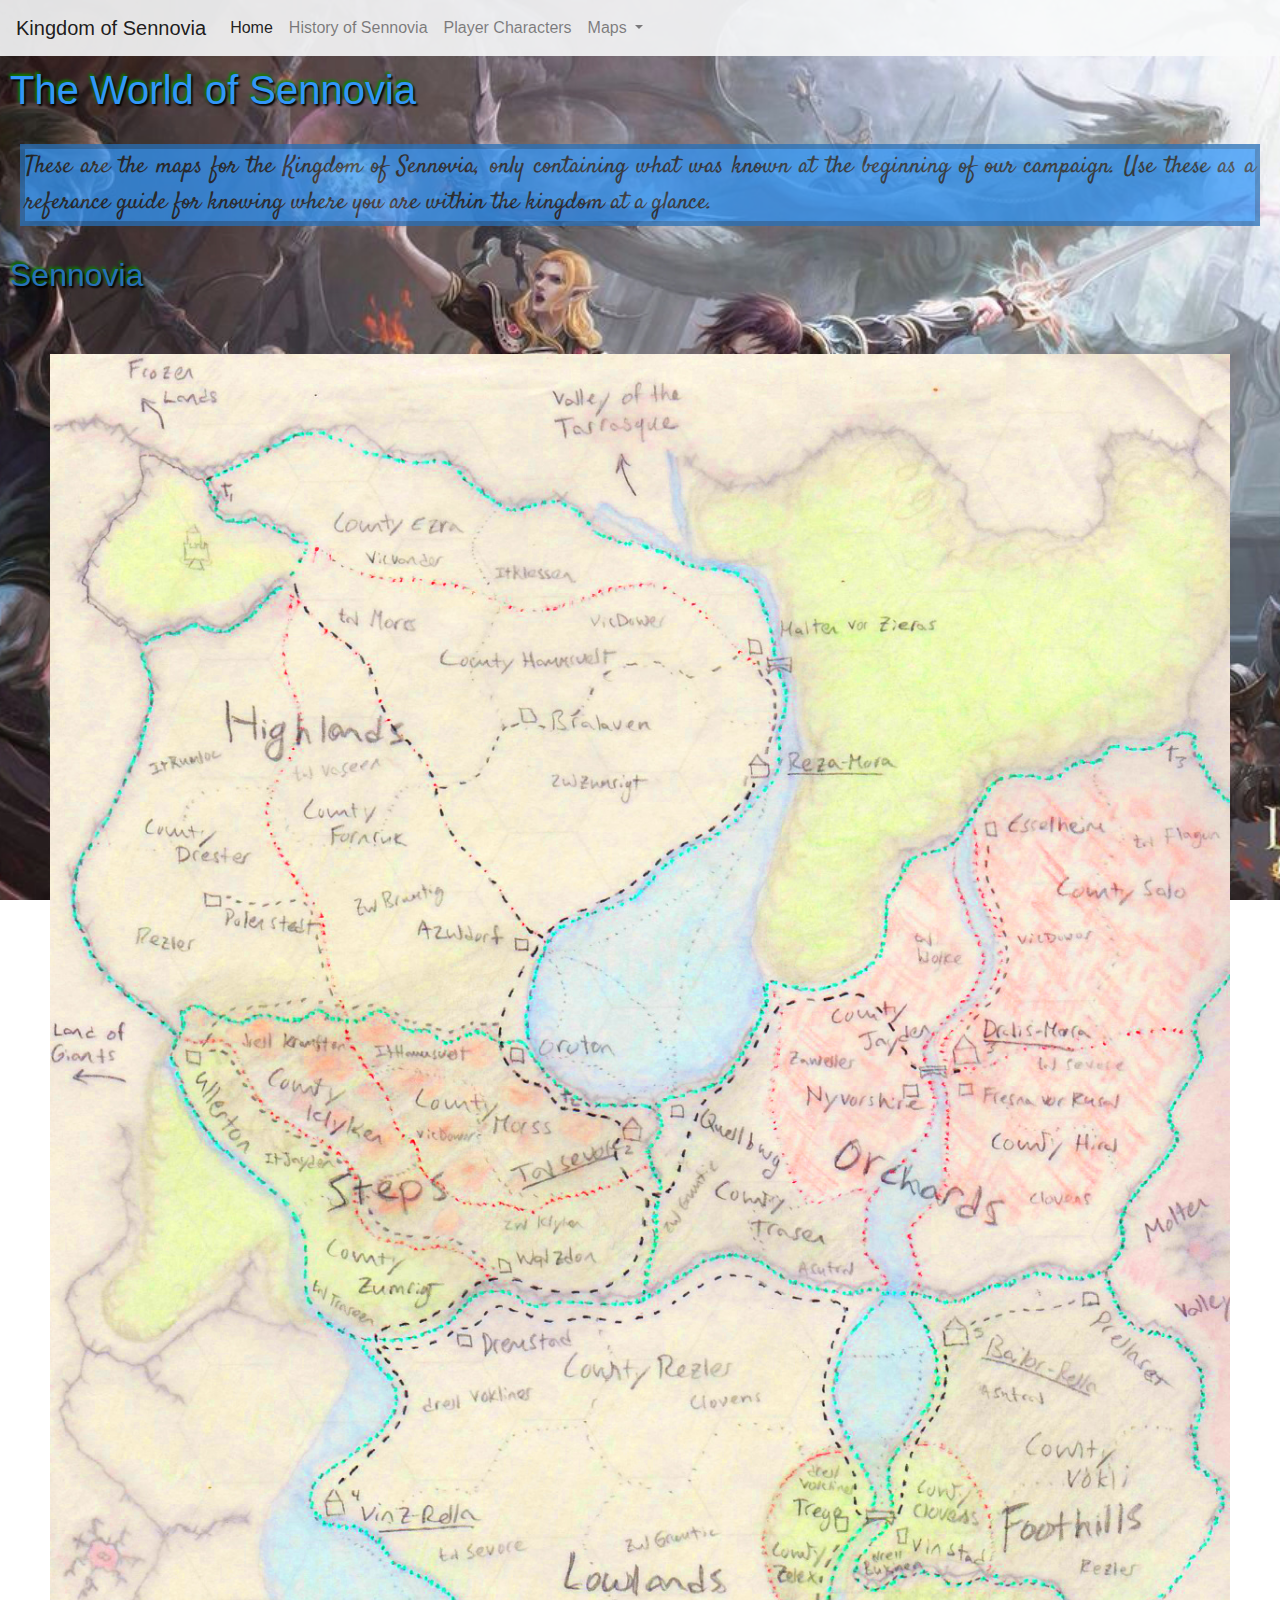
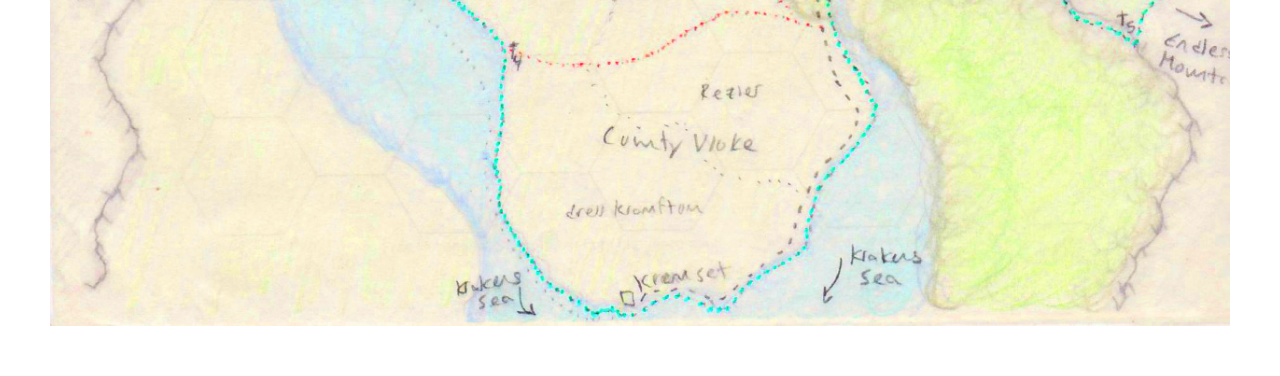
<file: index.html>
<!--
Developer:		Alexander James Campbell
Date Created:		1-24-2019
Date Updated:		5-16-2019
Website:			Maps of Sennovia
File Name:		index.html
-->

<!DOCTYPE html>

<html lang="en">

	<head>
		<meta charset="UTF-8">
		<meta name="viewport" content="width=device-width, initial-scale=1.0">
		<title>Sennovia ~ Maps of Sennovia</title>
		<link rel="stylesheet" href="https://stackpath.bootstrapcdn.com/bootstrap/4.3.1/css/bootstrap.min.css" integrity="sha384-ggOyR0iXCbMQv3Xipma34MD+dH/1fQ784/j6cY/iJTQUOhcWr7x9JvoRxT2MZw1T" crossorigin="anonymous">
		<link href="https://fonts.googleapis.com/css?family=Satisfy" rel="stylesheet">
		<link rel="icon" href="Sennovia.ico">
		<link rel="stylesheet" href="stylesheet.css">
	</head>

	<body>
		<nav class="navbar navbar-expand-lg navbar-light bg-light">
			<a class="navbar-brand" href="index.html">Kingdom of Sennovia</a>
			<button class="navbar-toggler" type="button" data-toggle="collapse" data-target="#navbarNavDropdown" aria-controls="navbarNavDropdown" aria-expanded="false" aria-label="Toggle navigation">
				<span class="navbar-toggler-icon"></span>
			</button>
			<div class="collapse navbar-collapse" id="navbarNavDropdown">
				<ul class="navbar-nav">
					<li class="nav-item active">
						<a class="nav-link" href="index.html">Home <span class="sr-only">(current)</span></a>
					</li>
					<li class="nav-item">
						<a class="nav-link" href="#">History of Sennovia</a>
					</li>
					<li class="nav-item">
						<a class="nav-link" href="#">Player Characters</a>
					</li>
					<li class="nav-item dropdown">
						<a class="nav-link dropdown-toggle" href="#" id="navbarDropdownMenuLink" role="button" data-toggle="dropdown" aria-haspopup="true" aria-expanded="false">
							Maps
						</a>
						<div class="dropdown-menu" aria-labelledby="navbarDropdownMenuLink">
							<a class="dropdown-item" href="Sennovia.html">Sennovian Kingdom</a>
							<a class="dropdown-item" href="Highlands.html">Highlands</a>
							<a class="dropdown-item" href="Orchards.html">Orchards</a>
							<a class="dropdown-item" href="Steps.html">Steps</a>
							<a class="dropdown-item" href="Foothills.html">Foothills</a>
							<a class="dropdown-item" href="Lowlands.html">Lowlands</a>
						</div>
					</li>
				</ul>
			</div>
		</nav>

		<h1>The World of Sennovia</h1>

		<p>These are the maps for the Kingdom of Sennovia, only containing what was known at the beginning of our campaign. Use these as a referance guide for knowing where you are within the kingdom at a glance.</p>

		<h2>Sennovia</h2>

		<img src="SennovianKingdom.jpg" alt="Sorry, there was an error while loading Sennovia. Sennovia is a big place so please try agian later.">

		<script src="https://code.jquery.com/jquery-3.3.1.slim.min.js" integrity="sha384-q8i/X+965DzO0rT7abK41JStQIAqVgRVzpbzo5smXKp4YfRvH+8abtTE1Pi6jizo" crossorigin="anonymous"></script>
		<script src="https://cdnjs.cloudflare.com/ajax/libs/popper.js/1.14.7/umd/popper.min.js" integrity="sha384-UO2eT0CpHqdSJQ6hJty5KVphtPhzWj9WO1clHTMGa3JDZwrnQq4sF86dIHNDz0W1" crossorigin="anonymous"></script>
		<script src="https://stackpath.bootstrapcdn.com/bootstrap/4.3.1/js/bootstrap.min.js" integrity="sha384-JjSmVgyd0p3pXB1rRibZUAYoIIy6OrQ6VrjIEaFf/nJGzIxFDsf4x0xIM+B07jRM" crossorigin="anonymous"></script>
	</body>

</html>
</file>
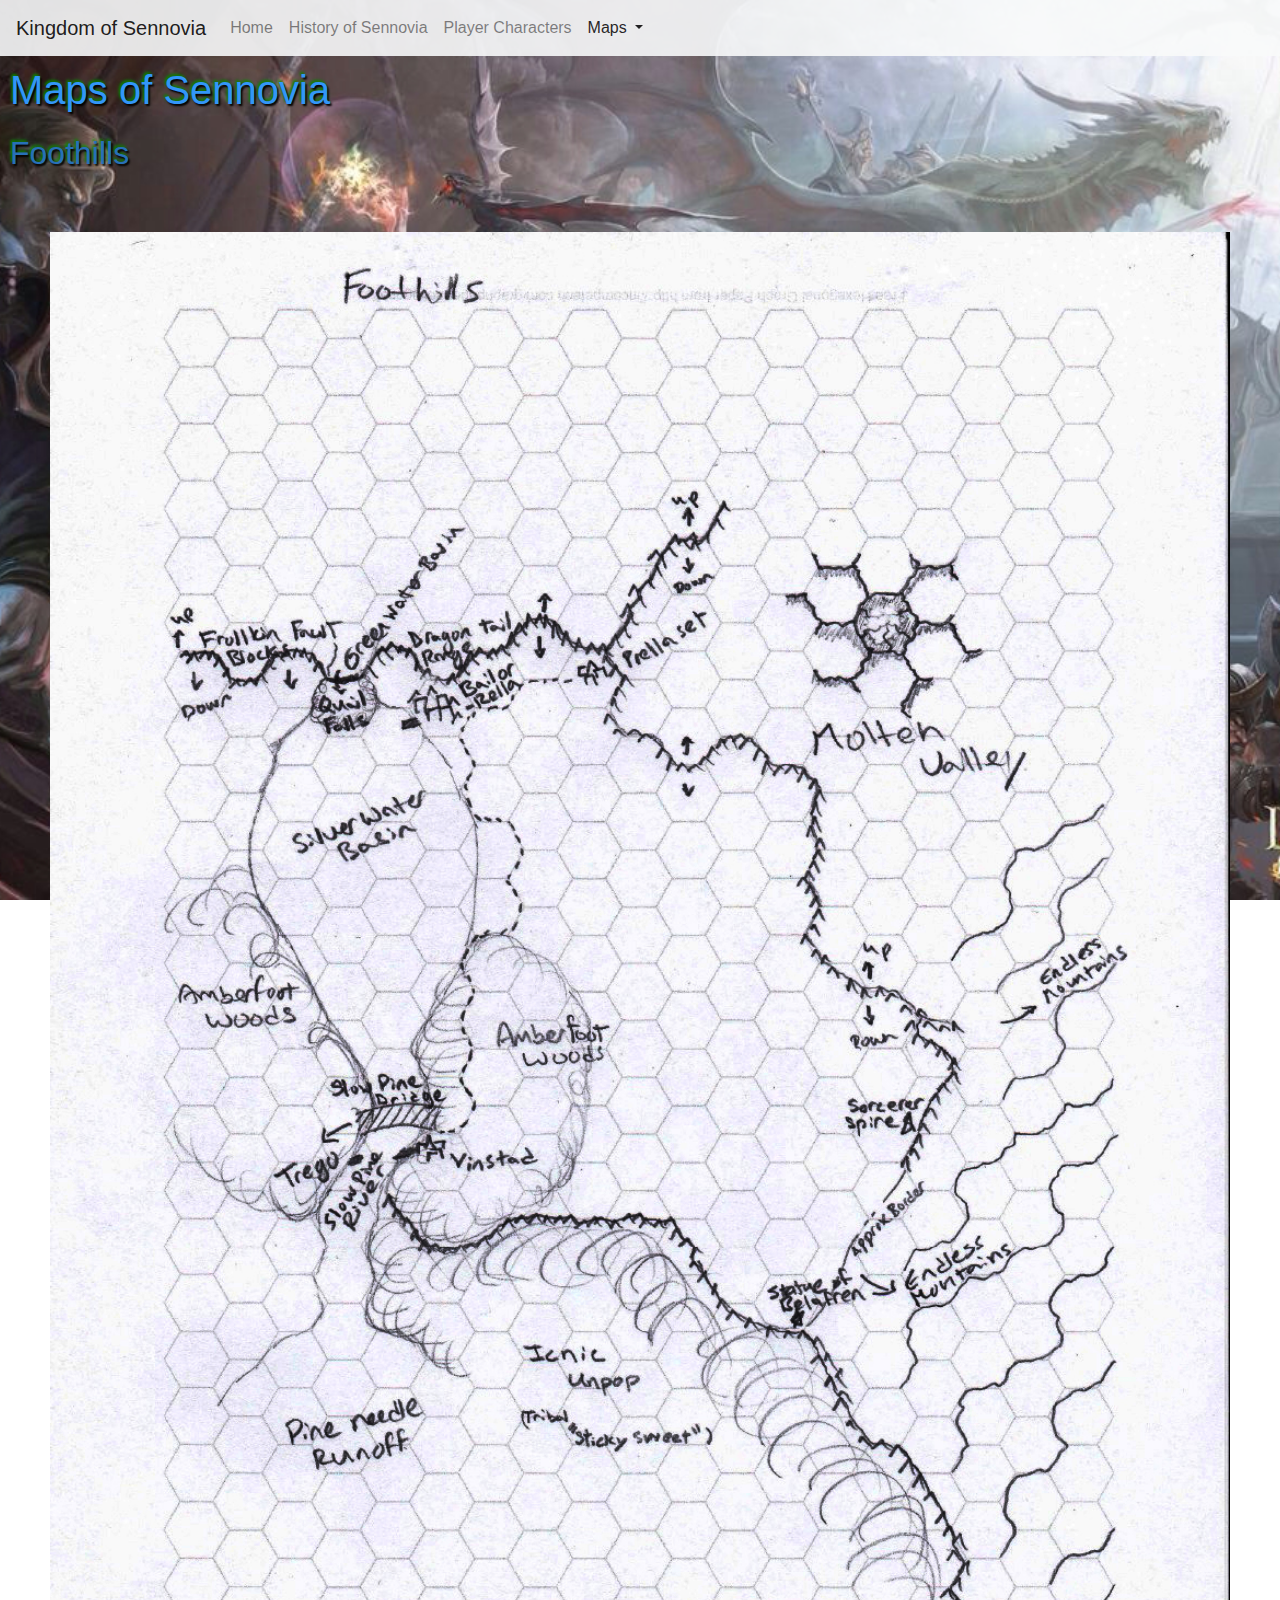
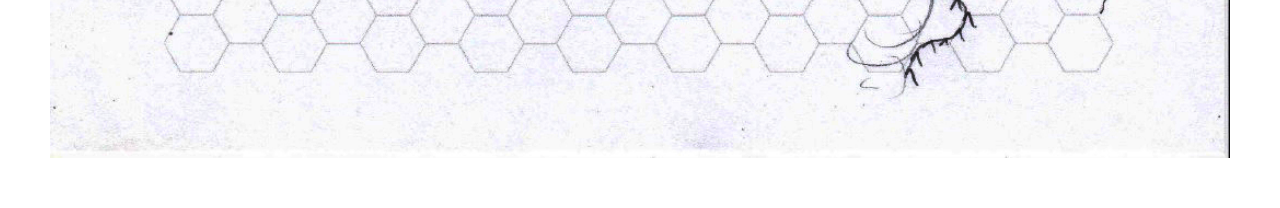
<file: Foothills.html>
<!--
Developer:		Alexander James Campbell
Date Created:		1-24-2019
Date Updated:		5-16-2019
Website:			Maps of Sennovia
File Name:		Foothills.html
-->

<!DOCTYPE html>

<html lang="en">

	<head>
		<meta charset="UTF-8">
		<meta name="viewport" content="width=device-width, initial-scale=1.0">
		<title>Sennovian Foothills ~ Maps of Sennovia</title>
		<link rel="stylesheet" href="https://stackpath.bootstrapcdn.com/bootstrap/4.3.1/css/bootstrap.min.css" integrity="sha384-ggOyR0iXCbMQv3Xipma34MD+dH/1fQ784/j6cY/iJTQUOhcWr7x9JvoRxT2MZw1T" crossorigin="anonymous">
		<link href="https://fonts.googleapis.com/css?family=Satisfy" rel="stylesheet">
		<link rel="icon" href="Sennovia.ico">
		<link rel="stylesheet" href="stylesheet.css">
	</head>

	<body>
		<nav class="navbar navbar-expand-lg navbar-light bg-light">
			<a class="navbar-brand" href="index.html">Kingdom of Sennovia</a>
			<button class="navbar-toggler" type="button" data-toggle="collapse" data-target="#navbarNavDropdown" aria-controls="navbarNavDropdown" aria-expanded="false" aria-label="Toggle navigation">
				<span class="navbar-toggler-icon"></span>
			</button>
			<div class="collapse navbar-collapse" id="navbarNavDropdown">
				<ul class="navbar-nav">
					<li class="nav-item">
						<a class="nav-link" href="index.html">Home</a>
					</li>
					<li class="nav-item">
						<a class="nav-link" href="#">History of Sennovia</a>
					</li>
					<li class="nav-item">
						<a class="nav-link" href="#">Player Characters</a>
					</li>
					<li class="nav-item dropdown">
						<a class="nav-link active dropdown-toggle" href="#" id="navbarDropdownMenuLink" role="button" data-toggle="dropdown" aria-haspopup="true" aria-expanded="false">
							Maps <span class="sr-only">(current)</span>
						</a>
						<div class="dropdown-menu" aria-labelledby="navbarDropdownMenuLink">
							<a class="dropdown-item" href="Sennovia.html">Sennovian Kingdom</a>
							<a class="dropdown-item" href="Highlands.html">Highlands</a>
							<a class="dropdown-item" href="Orchards.html">Orchards</a>
							<a class="dropdown-item" href="Steps.html">Steps</a>
							<a class="dropdown-item active" href="Foothills.html">Foothills <span class="sr-only">(current)</span></a>
							<a class="dropdown-item" href="Lowlands.html">Lowlands</a>
						</div>
					</li>
				</ul>
			</div>
		</nav>

		<h1>Maps of Sennovia</h1>

		<h2>Foothills</h2>

		<img src="Foothills.jpg" alt="Sorry, there was an error while loading the Foothills. The Foothills are a big place so please try agian later.">

		<script src="https://code.jquery.com/jquery-3.3.1.slim.min.js" integrity="sha384-q8i/X+965DzO0rT7abK41JStQIAqVgRVzpbzo5smXKp4YfRvH+8abtTE1Pi6jizo" crossorigin="anonymous"></script>
		<script src="https://cdnjs.cloudflare.com/ajax/libs/popper.js/1.14.7/umd/popper.min.js" integrity="sha384-UO2eT0CpHqdSJQ6hJty5KVphtPhzWj9WO1clHTMGa3JDZwrnQq4sF86dIHNDz0W1" crossorigin="anonymous"></script>
		<script src="https://stackpath.bootstrapcdn.com/bootstrap/4.3.1/js/bootstrap.min.js" integrity="sha384-JjSmVgyd0p3pXB1rRibZUAYoIIy6OrQ6VrjIEaFf/nJGzIxFDsf4x0xIM+B07jRM" crossorigin="anonymous"></script>
	</body>

</html>
</file>
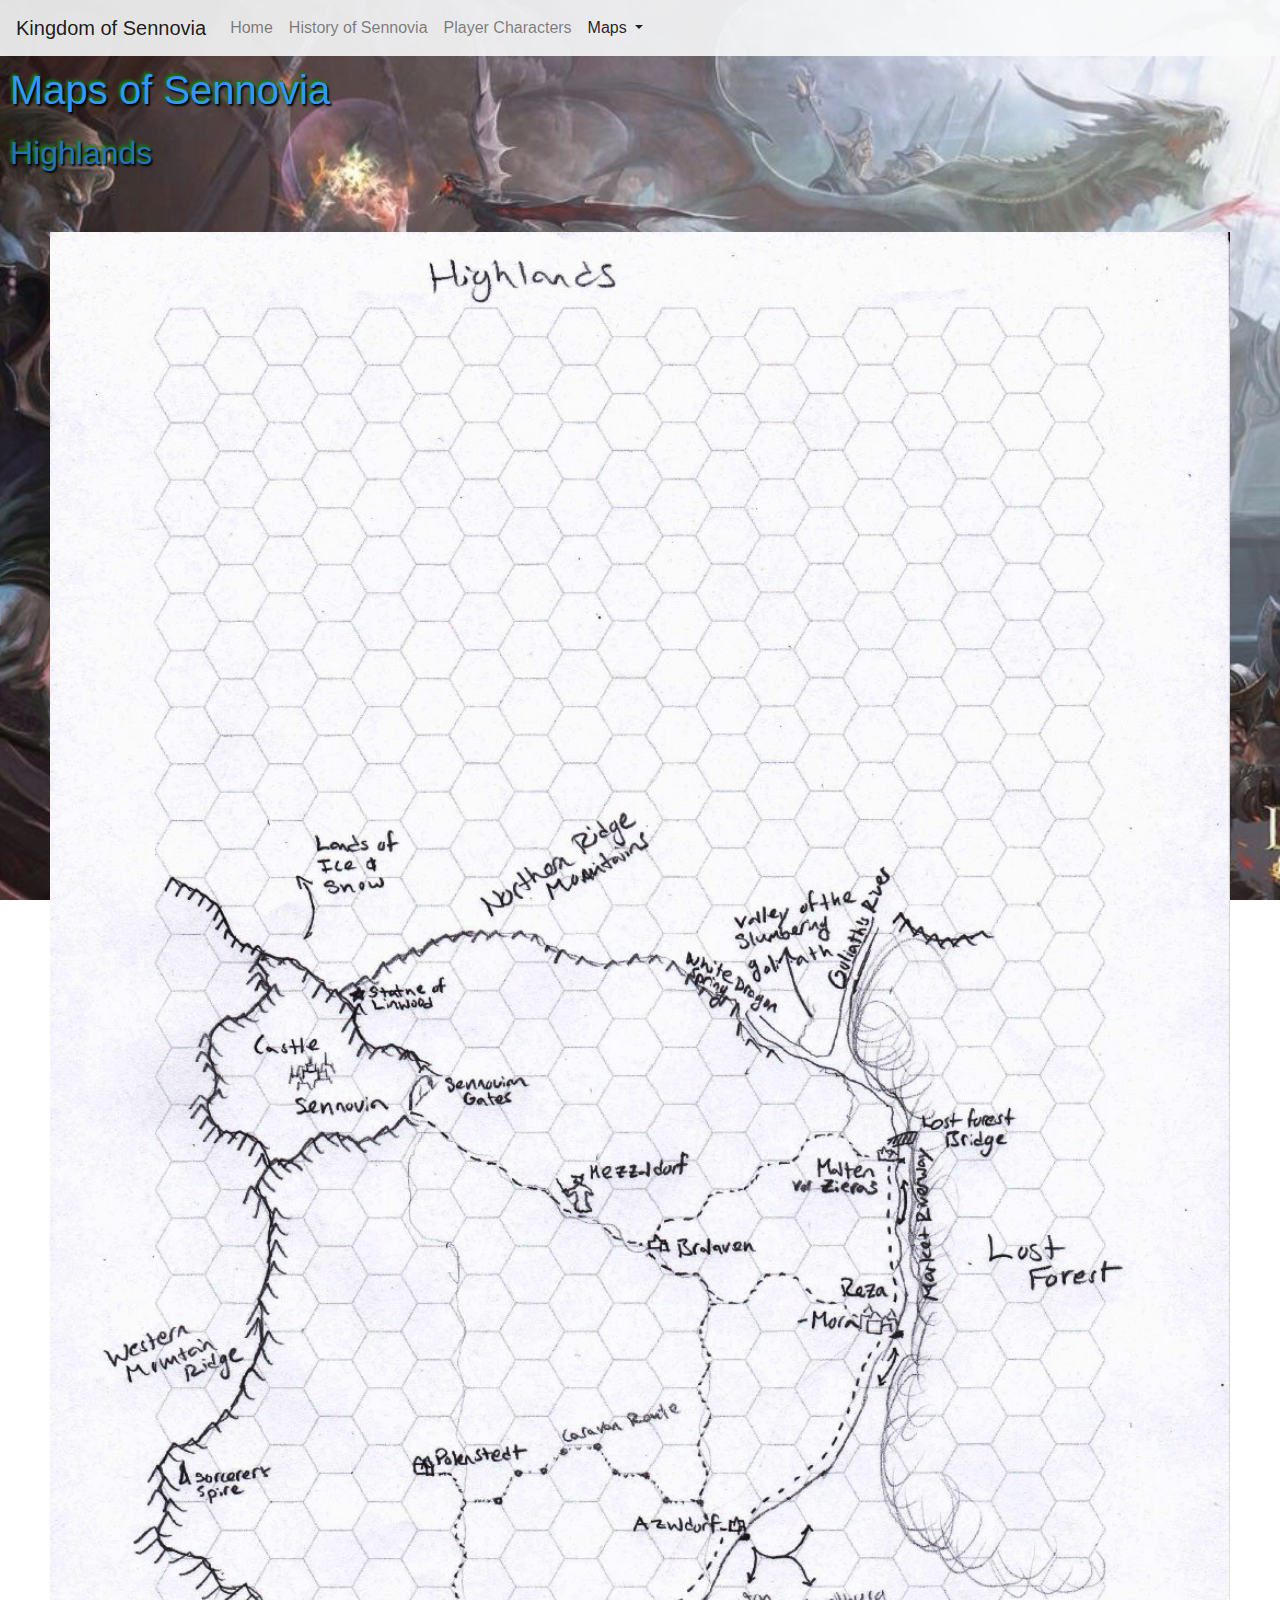
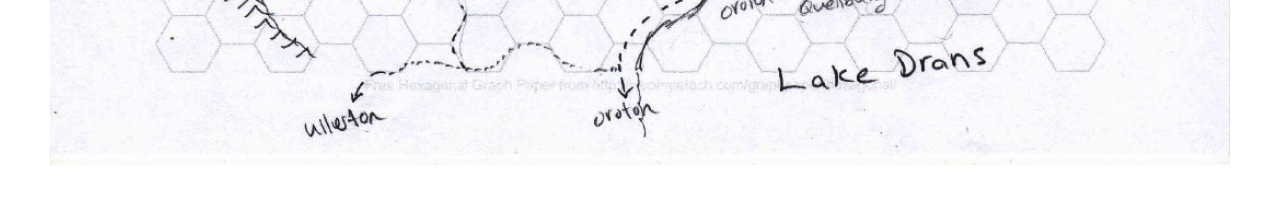
<file: Highlands.html>
<!--
Developer:		Alexander James Campbell
Date Created:		1-24-2019
Date Updated:		5-16-2019
Website:			Maps of Sennovia
File Name:		Highlands.html
-->

<!DOCTYPE html>

<html lang="en">

	<head>
		<meta charset="UTF-8">
		<meta name="viewport" content="width=device-width, initial-scale=1.0">
		<title>Sennovian Highlands ~ Maps of Sennovia</title>
		<link rel="stylesheet" href="https://stackpath.bootstrapcdn.com/bootstrap/4.3.1/css/bootstrap.min.css" integrity="sha384-ggOyR0iXCbMQv3Xipma34MD+dH/1fQ784/j6cY/iJTQUOhcWr7x9JvoRxT2MZw1T" crossorigin="anonymous">
		<link href="https://fonts.googleapis.com/css?family=Satisfy" rel="stylesheet">
		<link rel="icon" href="Sennovia.ico">
		<link rel="stylesheet" href="stylesheet.css">
	</head>

	<body>
		<nav class="navbar navbar-expand-lg navbar-light bg-light">
			<a class="navbar-brand" href="index.html">Kingdom of Sennovia</a>
			<button class="navbar-toggler" type="button" data-toggle="collapse" data-target="#navbarNavDropdown" aria-controls="navbarNavDropdown" aria-expanded="false" aria-label="Toggle navigation">
				<span class="navbar-toggler-icon"></span>
			</button>
			<div class="collapse navbar-collapse" id="navbarNavDropdown">
				<ul class="navbar-nav">
					<li class="nav-item">
						<a class="nav-link" href="index.html">Home</a>
					</li>
					<li class="nav-item">
						<a class="nav-link" href="#">History of Sennovia</a>
					</li>
					<li class="nav-item">
						<a class="nav-link" href="#">Player Characters</a>
					</li>
					<li class="nav-item dropdown">
						<a class="nav-link active dropdown-toggle" href="#" id="navbarDropdownMenuLink" role="button" data-toggle="dropdown" aria-haspopup="true" aria-expanded="false">
							Maps <span class="sr-only">(current)</span>
						</a>
						<div class="dropdown-menu" aria-labelledby="navbarDropdownMenuLink">
							<a class="dropdown-item" href="Sennovia.html">Sennovian Kingdom</a>
							<a class="dropdown-item active" href="Highlands.html">Highlands <span class="sr-only">(current)</span></a>
							<a class="dropdown-item" href="Orchards.html">Orchards</a>
							<a class="dropdown-item" href="Steps.html">Steps</a>
							<a class="dropdown-item" href="Foothills.html">Foothills</a>
							<a class="dropdown-item" href="Lowlands.html">Lowlands</a>
						</div>
					</li>
				</ul>
			</div>
		</nav>

		<h1>Maps of Sennovia</h1>

		<h2>Highlands</h2>

		<img src="Highlands.jpg" alt="Sorry, there was an error while loading the Highlands. The Highlands are a big place so please try agian later.">

		<script src="https://code.jquery.com/jquery-3.3.1.slim.min.js" integrity="sha384-q8i/X+965DzO0rT7abK41JStQIAqVgRVzpbzo5smXKp4YfRvH+8abtTE1Pi6jizo" crossorigin="anonymous"></script>
		<script src="https://cdnjs.cloudflare.com/ajax/libs/popper.js/1.14.7/umd/popper.min.js" integrity="sha384-UO2eT0CpHqdSJQ6hJty5KVphtPhzWj9WO1clHTMGa3JDZwrnQq4sF86dIHNDz0W1" crossorigin="anonymous"></script>
		<script src="https://stackpath.bootstrapcdn.com/bootstrap/4.3.1/js/bootstrap.min.js" integrity="sha384-JjSmVgyd0p3pXB1rRibZUAYoIIy6OrQ6VrjIEaFf/nJGzIxFDsf4x0xIM+B07jRM" crossorigin="anonymous"></script>
	</body>

</html>
</file>
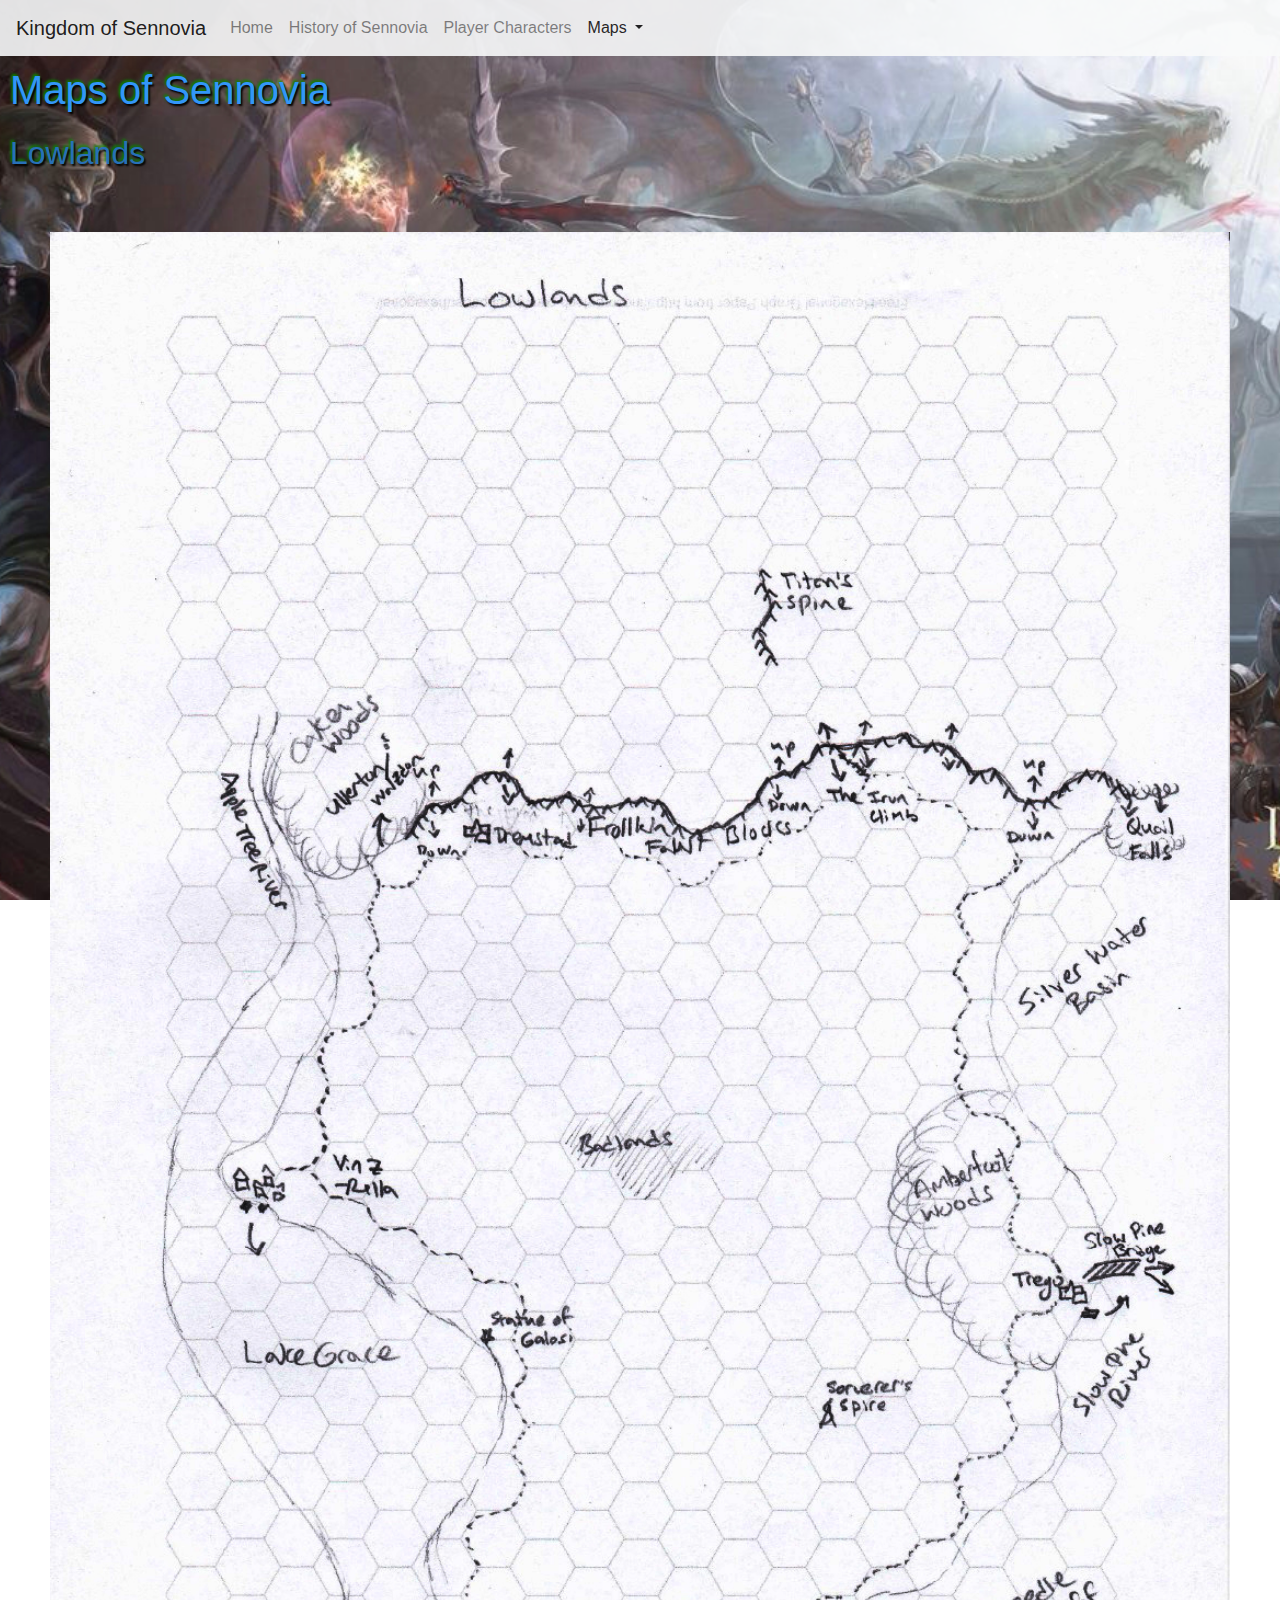
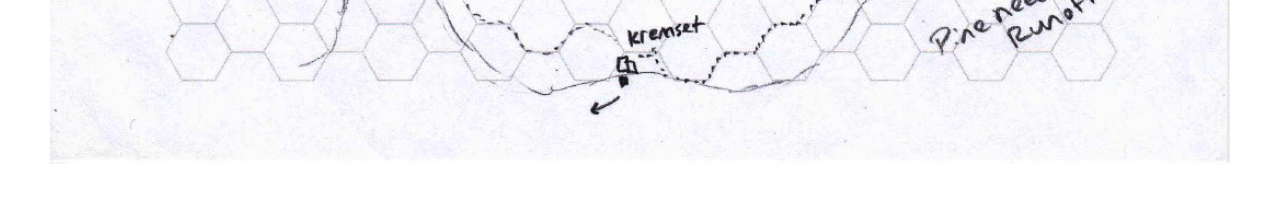
<file: Lowlands.html>
<!--
Developer:		Alexander James Campbell
Date Created:		1-24-2019
Date Updated:		5-16-2019
Website:			Maps of Sennovia
File Name:		Lowlands.html
-->

<!DOCTYPE html>

<html lang="en">

	<head>
		<meta charset="UTF-8">
		<meta name="viewport" content="width=device-width, initial-scale=1.0">
		<title>Sennovian Foothills ~ Maps of Sennovia</title>
		<link rel="stylesheet" href="https://stackpath.bootstrapcdn.com/bootstrap/4.3.1/css/bootstrap.min.css" integrity="sha384-ggOyR0iXCbMQv3Xipma34MD+dH/1fQ784/j6cY/iJTQUOhcWr7x9JvoRxT2MZw1T" crossorigin="anonymous">
		<link href="https://fonts.googleapis.com/css?family=Satisfy" rel="stylesheet">
		<link rel="icon" href="Sennovia.ico">
		<link rel="stylesheet" href="stylesheet.css">
	</head>

	<body>
		<nav class="navbar navbar-expand-lg navbar-light bg-light">
			<a class="navbar-brand" href="index.html">Kingdom of Sennovia</a>
			<button class="navbar-toggler" type="button" data-toggle="collapse" data-target="#navbarNavDropdown" aria-controls="navbarNavDropdown" aria-expanded="false" aria-label="Toggle navigation">
				<span class="navbar-toggler-icon"></span>
			</button>
			<div class="collapse navbar-collapse" id="navbarNavDropdown">
				<ul class="navbar-nav">
					<li class="nav-item">
						<a class="nav-link" href="index.html">Home</a>
					</li>
					<li class="nav-item">
						<a class="nav-link" href="#">History of Sennovia</a>
					</li>
					<li class="nav-item">
						<a class="nav-link" href="#">Player Characters</a>
					</li>
					<li class="nav-item dropdown">
						<a class="nav-link active dropdown-toggle" href="#" id="navbarDropdownMenuLink" role="button" data-toggle="dropdown" aria-haspopup="true" aria-expanded="false">
							Maps <span class="sr-only">(current)</span>
						</a>
						<div class="dropdown-menu" aria-labelledby="navbarDropdownMenuLink">
							<a class="dropdown-item" href="Sennovia.html">Sennovian Kingdom</a>
							<a class="dropdown-item" href="Highlands.html">Highlands</a>
							<a class="dropdown-item" href="Orchards.html">Orchards</a>
							<a class="dropdown-item" href="Steps.html">Steps</a>
							<a class="dropdown-item" href="Foothills.html">Foothills</a>
							<a class="dropdown-item active" href="Lowlands.html">Lowlands <span class="sr-only">(current)</span></a>
						</div>
					</li>
				</ul>
			</div>
		</nav>

		<h1>Maps of Sennovia</h1>

		<h2>Lowlands</h2>

		<img src="Lowlands.jpg" alt="Sorry, there was an error while loading the Lowlands. The Lowlands are a big place so please try agian later.">

		<script src="https://code.jquery.com/jquery-3.3.1.slim.min.js" integrity="sha384-q8i/X+965DzO0rT7abK41JStQIAqVgRVzpbzo5smXKp4YfRvH+8abtTE1Pi6jizo" crossorigin="anonymous"></script>
		<script src="https://cdnjs.cloudflare.com/ajax/libs/popper.js/1.14.7/umd/popper.min.js" integrity="sha384-UO2eT0CpHqdSJQ6hJty5KVphtPhzWj9WO1clHTMGa3JDZwrnQq4sF86dIHNDz0W1" crossorigin="anonymous"></script>
		<script src="https://stackpath.bootstrapcdn.com/bootstrap/4.3.1/js/bootstrap.min.js" integrity="sha384-JjSmVgyd0p3pXB1rRibZUAYoIIy6OrQ6VrjIEaFf/nJGzIxFDsf4x0xIM+B07jRM" crossorigin="anonymous"></script>
	</body>

</html>
</file>
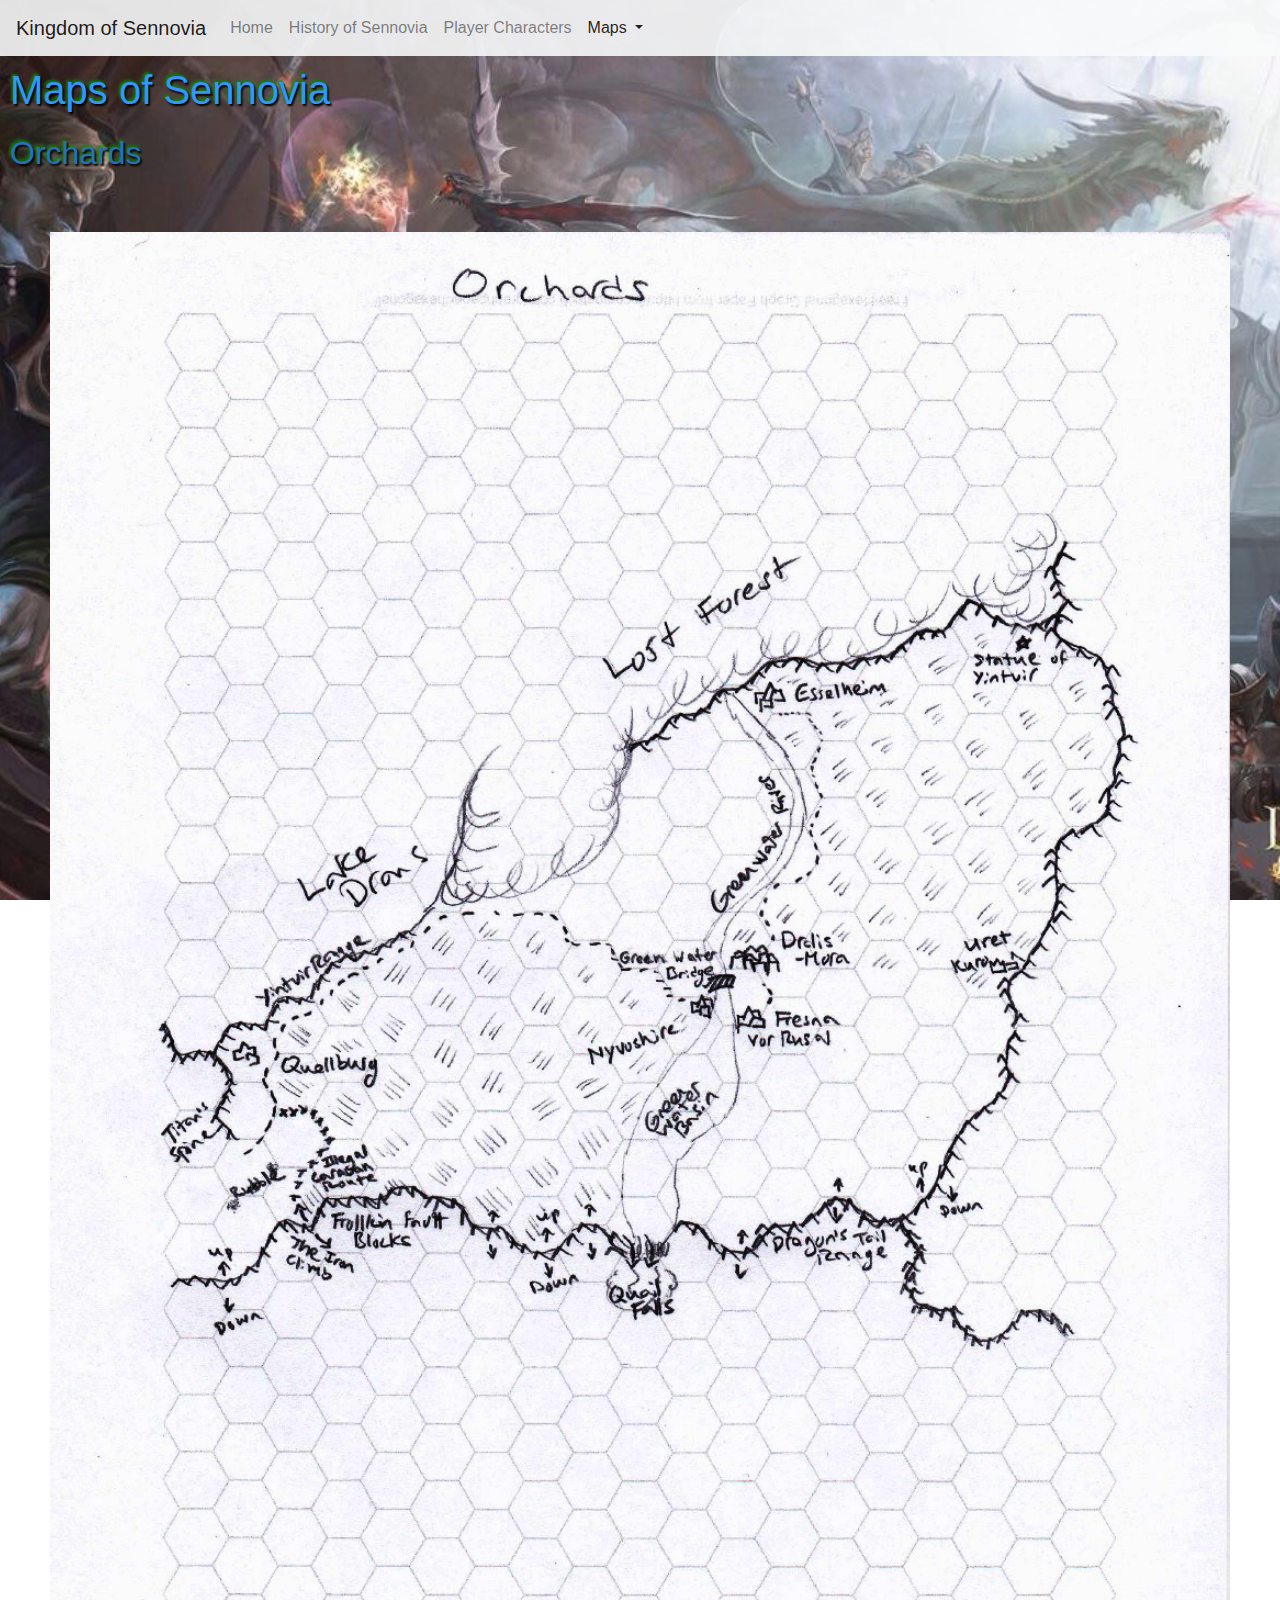
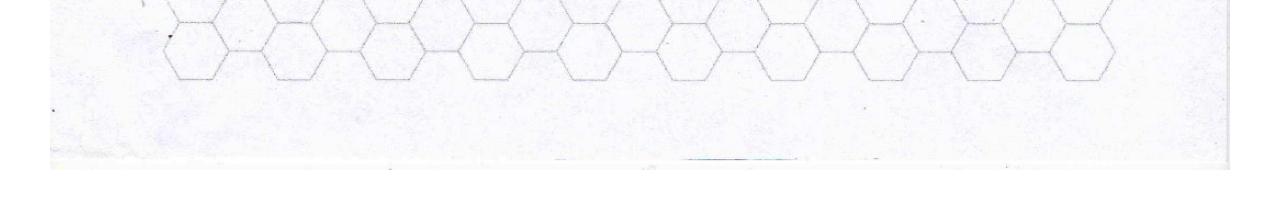
<file: Orchards.html>
<!--
Developer:		Alexander James Campbell
Date Created:		1-24-2019
Date Updated:		5-16-2019
Website:			Maps of Sennovia
File Name:		Orchards.html
-->

<!DOCTYPE html>

<html lang="en">

	<head>
		<meta charset="UTF-8">
		<meta name="viewport" content="width=device-width, initial-scale=1.0">
		<title>Sennovian Orchards ~ Maps of Sennovia</title>
		<link rel="stylesheet" href="https://stackpath.bootstrapcdn.com/bootstrap/4.3.1/css/bootstrap.min.css" integrity="sha384-ggOyR0iXCbMQv3Xipma34MD+dH/1fQ784/j6cY/iJTQUOhcWr7x9JvoRxT2MZw1T" crossorigin="anonymous">
		<link href="https://fonts.googleapis.com/css?family=Satisfy" rel="stylesheet">
		<link rel="icon" href="Sennovia.ico">
		<link rel="stylesheet" href="stylesheet.css">
	</head>

	<body>
		<nav class="navbar navbar-expand-lg navbar-light bg-light">
			<a class="navbar-brand" href="index.html">Kingdom of Sennovia</a>
			<button class="navbar-toggler" type="button" data-toggle="collapse" data-target="#navbarNavDropdown" aria-controls="navbarNavDropdown" aria-expanded="false" aria-label="Toggle navigation">
				<span class="navbar-toggler-icon"></span>
			</button>
			<div class="collapse navbar-collapse" id="navbarNavDropdown">
				<ul class="navbar-nav">
					<li class="nav-item">
						<a class="nav-link" href="index.html">Home</a>
					</li>
					<li class="nav-item">
						<a class="nav-link" href="#">History of Sennovia</a>
					</li>
					<li class="nav-item">
						<a class="nav-link" href="#">Player Characters</a>
					</li>
					<li class="nav-item dropdown">
						<a class="nav-link active dropdown-toggle" href="#" id="navbarDropdownMenuLink" role="button" data-toggle="dropdown" aria-haspopup="true" aria-expanded="false">
							Maps <span class="sr-only">(current)</span>
						</a>
						<div class="dropdown-menu" aria-labelledby="navbarDropdownMenuLink">
							<a class="dropdown-item" href="Sennovia.html">Sennovian Kingdom</a>
							<a class="dropdown-item" href="Highlands.html">Highlands</a>
							<a class="dropdown-item active" href="Orchards.html">Orchards <span class="sr-only">(current)</span></a>
							<a class="dropdown-item" href="Steps.html">Steps</a>
							<a class="dropdown-item" href="Foothills.html">Foothills</a>
							<a class="dropdown-item" href="Lowlands.html">Lowlands</a>
						</div>
					</li>
				</ul>
			</div>
		</nav>

		<h1>Maps of Sennovia</h1>

		<h2>Orchards</h2>

		<img src="Orchards.jpg" alt="Sorry, there was an error while loading the Orchards. The Orchards are a big place so please try agian later.">

		<script src="https://code.jquery.com/jquery-3.3.1.slim.min.js" integrity="sha384-q8i/X+965DzO0rT7abK41JStQIAqVgRVzpbzo5smXKp4YfRvH+8abtTE1Pi6jizo" crossorigin="anonymous"></script>
		<script src="https://cdnjs.cloudflare.com/ajax/libs/popper.js/1.14.7/umd/popper.min.js" integrity="sha384-UO2eT0CpHqdSJQ6hJty5KVphtPhzWj9WO1clHTMGa3JDZwrnQq4sF86dIHNDz0W1" crossorigin="anonymous"></script>
		<script src="https://stackpath.bootstrapcdn.com/bootstrap/4.3.1/js/bootstrap.min.js" integrity="sha384-JjSmVgyd0p3pXB1rRibZUAYoIIy6OrQ6VrjIEaFf/nJGzIxFDsf4x0xIM+B07jRM" crossorigin="anonymous"></script>
	</body>

</html>
</file>
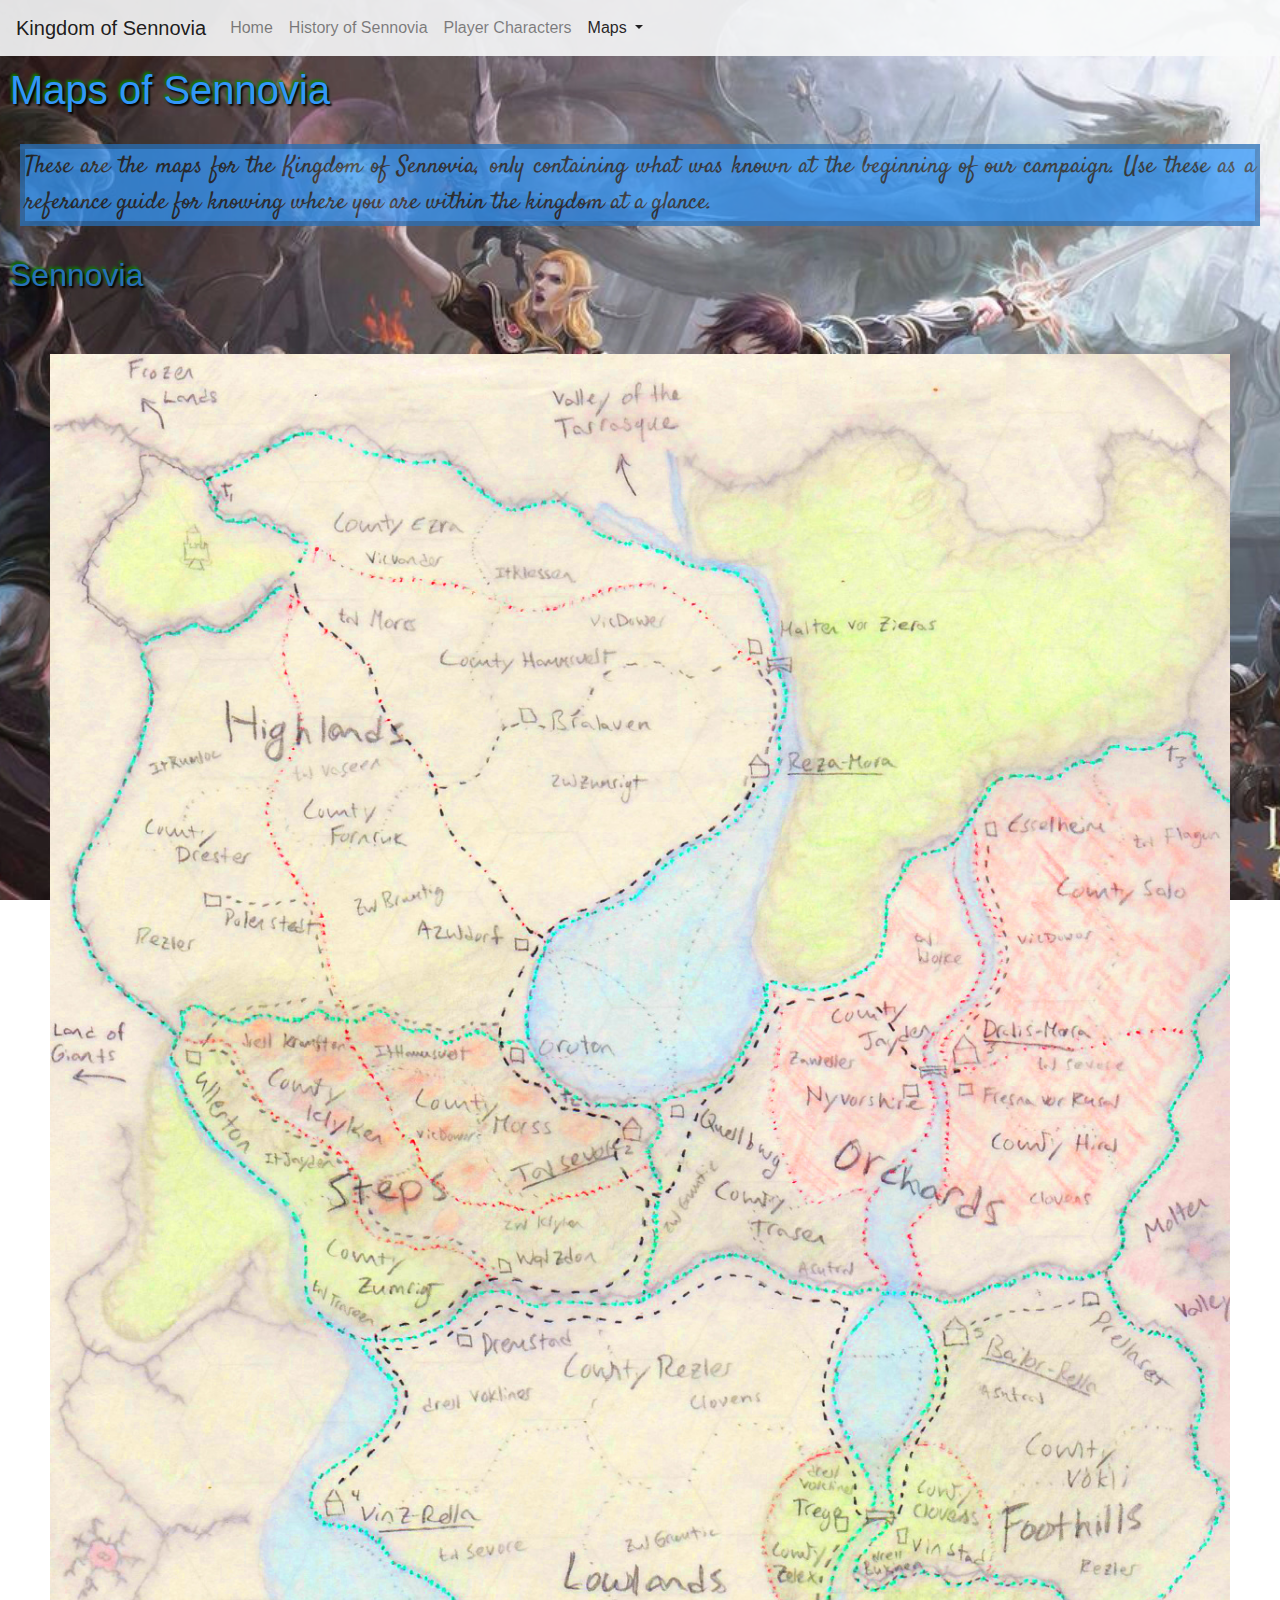
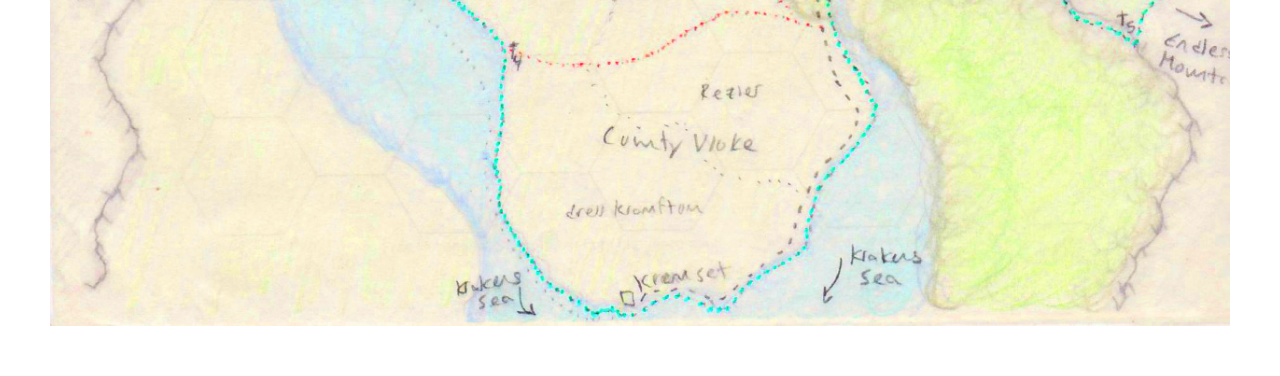
<file: Sennovia.html>
<!--
Developer:		Alexander James Campbell
Date Created:		5-16-2019
Date Updated:		5-16-2019
Website:			Maps of Sennovia
File Name:		Sennovia.html
-->

<!DOCTYPE html>

<html lang="en">

	<head>
		<meta charset="UTF-8">
		<meta name="viewport" content="width=device-width, initial-scale=1.0">
		<title>Sennovia ~ Maps of Sennovia</title>
		<link rel="stylesheet" href="https://stackpath.bootstrapcdn.com/bootstrap/4.3.1/css/bootstrap.min.css" integrity="sha384-ggOyR0iXCbMQv3Xipma34MD+dH/1fQ784/j6cY/iJTQUOhcWr7x9JvoRxT2MZw1T" crossorigin="anonymous">
		<link href="https://fonts.googleapis.com/css?family=Satisfy" rel="stylesheet">
		<link rel="icon" href="Sennovia.ico">
		<link rel="stylesheet" href="stylesheet.css">
	</head>

	<body>
		<nav class="navbar navbar-expand-lg navbar-light bg-light">
			<a class="navbar-brand" href="index.html">Kingdom of Sennovia</a>
			<button class="navbar-toggler" type="button" data-toggle="collapse" data-target="#navbarNavDropdown" aria-controls="navbarNavDropdown" aria-expanded="false" aria-label="Toggle navigation">
				<span class="navbar-toggler-icon"></span>
			</button>
			<div class="collapse navbar-collapse" id="navbarNavDropdown">
				<ul class="navbar-nav">
					<li class="nav-item">
						<a class="nav-link" href="index.html">Home</a>
					</li>
					<li class="nav-item">
						<a class="nav-link" href="#">History of Sennovia</a>
					</li>
					<li class="nav-item">
						<a class="nav-link" href="#">Player Characters</a>
					</li>
					<li class="nav-item dropdown">
						<a class="nav-link active dropdown-toggle" href="#" id="navbarDropdownMenuLink" role="button" data-toggle="dropdown" aria-haspopup="true" aria-expanded="false">
							Maps <span class="sr-only">(current)</span>
						</a>
						<div class="dropdown-menu" aria-labelledby="navbarDropdownMenuLink">
                                   <a class="dropdown-item active" href="Sennovia.html">Sennovian Kingdom <span class="sr-only">(current)</span></a>
							<a class="dropdown-item" href="Highlands.html">Highlands</a>
							<a class="dropdown-item" href="Orchards.html">Orchards</a>
							<a class="dropdown-item" href="Steps.html">Steps</a>
							<a class="dropdown-item" href="Foothills.html">Foothills</a>
							<a class="dropdown-item" href="Lowlands.html">Lowlands</a>
						</div>
					</li>
				</ul>
			</div>
		</nav>

		<h1>Maps of Sennovia</h1>

		<p>These are the maps for the Kingdom of Sennovia, only containing what was known at the beginning of our campaign. Use these as a referance guide for knowing where you are within the kingdom at a glance.</p>

		<h2>Sennovia</h2>

		<img src="SennovianKingdom.jpg" alt="Sorry, there was an error while loading Sennovia. Sennovia is a big place so please try agian later.">

		<script src="https://code.jquery.com/jquery-3.3.1.slim.min.js" integrity="sha384-q8i/X+965DzO0rT7abK41JStQIAqVgRVzpbzo5smXKp4YfRvH+8abtTE1Pi6jizo" crossorigin="anonymous"></script>
		<script src="https://cdnjs.cloudflare.com/ajax/libs/popper.js/1.14.7/umd/popper.min.js" integrity="sha384-UO2eT0CpHqdSJQ6hJty5KVphtPhzWj9WO1clHTMGa3JDZwrnQq4sF86dIHNDz0W1" crossorigin="anonymous"></script>
		<script src="https://stackpath.bootstrapcdn.com/bootstrap/4.3.1/js/bootstrap.min.js" integrity="sha384-JjSmVgyd0p3pXB1rRibZUAYoIIy6OrQ6VrjIEaFf/nJGzIxFDsf4x0xIM+B07jRM" crossorigin="anonymous"></script>
	</body>

</html>
</file>
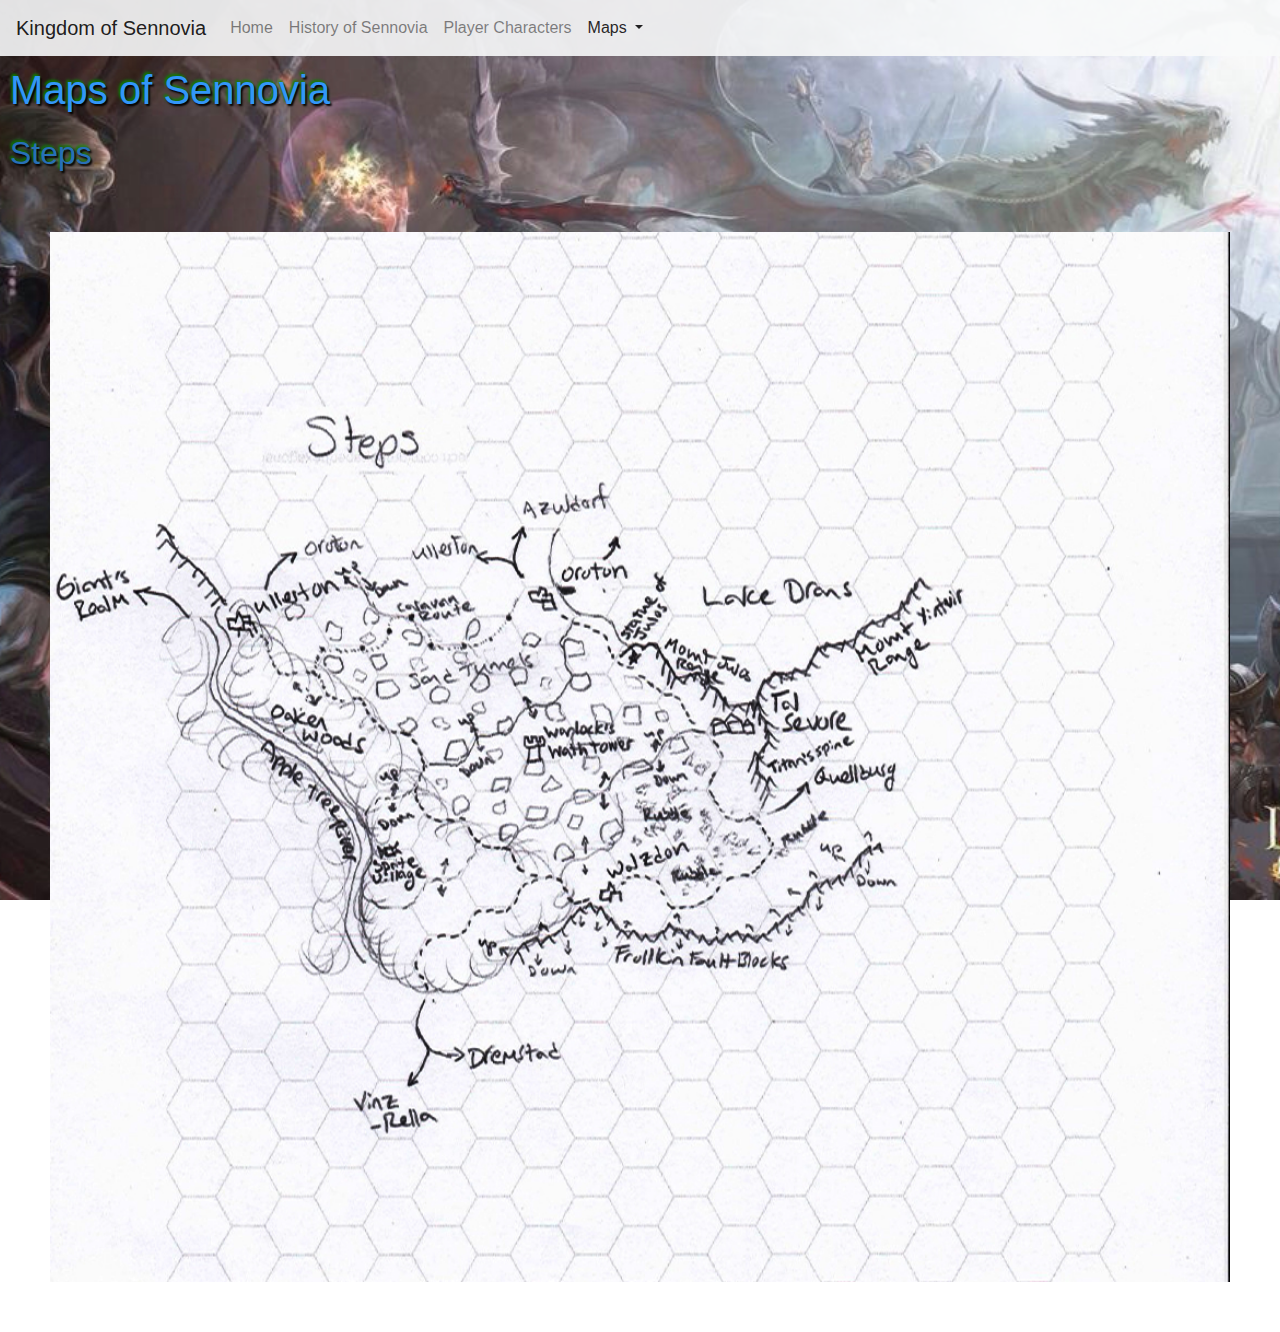
<file: Steps.html>
<!--
Developer:		Alexander James Campbell
Date Created:		1-24-2019
Date Updated:		5-16-2019
Website:			Maps of Sennovia
File Name:		Steps.html
-->

<!DOCTYPE html>

<html lang="en">

	<head>
		<meta charset="UTF-8">
		<meta name="viewport" content="width=device-width, initial-scale=1.0">
		<title>Sennovian Steps ~ Maps of Sennovia</title>
		<link rel="stylesheet" href="https://stackpath.bootstrapcdn.com/bootstrap/4.3.1/css/bootstrap.min.css" integrity="sha384-ggOyR0iXCbMQv3Xipma34MD+dH/1fQ784/j6cY/iJTQUOhcWr7x9JvoRxT2MZw1T" crossorigin="anonymous">
		<link href="https://fonts.googleapis.com/css?family=Satisfy" rel="stylesheet">
		<link rel="icon" href="Sennovia.ico">
		<link rel="stylesheet" href="stylesheet.css">
	</head>

	<body>
		<nav class="navbar navbar-expand-lg navbar-light bg-light">
			<a class="navbar-brand" href="index.html">Kingdom of Sennovia</a>
			<button class="navbar-toggler" type="button" data-toggle="collapse" data-target="#navbarNavDropdown" aria-controls="navbarNavDropdown" aria-expanded="false" aria-label="Toggle navigation">
				<span class="navbar-toggler-icon"></span>
			</button>
			<div class="collapse navbar-collapse" id="navbarNavDropdown">
				<ul class="navbar-nav">
					<li class="nav-item">
						<a class="nav-link" href="index.html">Home</a>
					</li>
					<li class="nav-item">
						<a class="nav-link" href="#">History of Sennovia</a>
					</li>
					<li class="nav-item">
						<a class="nav-link" href="#">Player Characters</a>
					</li>
					<li class="nav-item dropdown">
						<a class="nav-link active dropdown-toggle" href="#" id="navbarDropdownMenuLink" role="button" data-toggle="dropdown" aria-haspopup="true" aria-expanded="false">
							Maps <span class="sr-only">(current)</span>
						</a>
						<div class="dropdown-menu" aria-labelledby="navbarDropdownMenuLink">
							<a class="dropdown-item" href="Sennovia.html">Sennovian Kingdom</a>
							<a class="dropdown-item" href="Highlands.html">Highlands</a>
							<a class="dropdown-item" href="Orchards.html">Orchards</a>
							<a class="dropdown-item active" href="Steps.html">Steps <span class="sr-only">(current)</span></a>
							<a class="dropdown-item" href="Foothills.html">Foothills</a>
							<a class="dropdown-item" href="Lowlands.html">Lowlands</a>
						</div>
					</li>
				</ul>
			</div>
		</nav>

		<h1>Maps of Sennovia</h1>

		<h2>Steps</h2>

		<img src="Steps.jpg" alt="Sorry, there was an error while loading the Steps. The Steps are a big place so please try agian later.">

		<script src="https://code.jquery.com/jquery-3.3.1.slim.min.js" integrity="sha384-q8i/X+965DzO0rT7abK41JStQIAqVgRVzpbzo5smXKp4YfRvH+8abtTE1Pi6jizo" crossorigin="anonymous"></script>
		<script src="https://cdnjs.cloudflare.com/ajax/libs/popper.js/1.14.7/umd/popper.min.js" integrity="sha384-UO2eT0CpHqdSJQ6hJty5KVphtPhzWj9WO1clHTMGa3JDZwrnQq4sF86dIHNDz0W1" crossorigin="anonymous"></script>
		<script src="https://stackpath.bootstrapcdn.com/bootstrap/4.3.1/js/bootstrap.min.js" integrity="sha384-JjSmVgyd0p3pXB1rRibZUAYoIIy6OrQ6VrjIEaFf/nJGzIxFDsf4x0xIM+B07jRM" crossorigin="anonymous"></script>
	</body>

</html>
</file>
<file: stylesheet.css>
/*
Developer:		Alexander James Campbell
Date Created:	     1-24-2019
Date Updated:	     5-16-2019
Website:		     Maps of Sennovia
File Name:		stylesheet.css
*/
html {
     font-size:16px;
}

body {
     background-image: url("D&DBG2.jpg");
     background-position: center;
     background-size: cover;
     background-attachment: fixed;
}

p {
     font-family: 'Satisfy', cursive;
     font-size: 1.5em;
     text-align: justify;
     align-self: center;
     margin: 20px;
     border: 5px #2870B8 solid;
     background-color: #3396F8;
     opacity: .75;
     z-index: -1;
}

.bg-light {
     opacity: 0.9;
     z-index: 1;
     /*float: left;
     position: fixed;
     margin: 0 auto;
     width: 100%;*/
}

h1 {
     margin: auto;
     padding: 10px;
     color: #3396F8;
     text-shadow: 1.5px 1.5px 2px black, -1.65px -1.65px 3px #098501;
}

h2 {
     margin: auto;
     padding: 10px;
     color: #2870B8;
     text-shadow: 1.5px 1.5px 2px black, -1.65px -1.65px 3px #098501;
}

img {
     width:99.99%;
     padding: 50px;
}

.center {
     width: 100%;
     margin: auto;
     text-align: center;
}

a:visited {
     color: #076E00;
}
</file>
